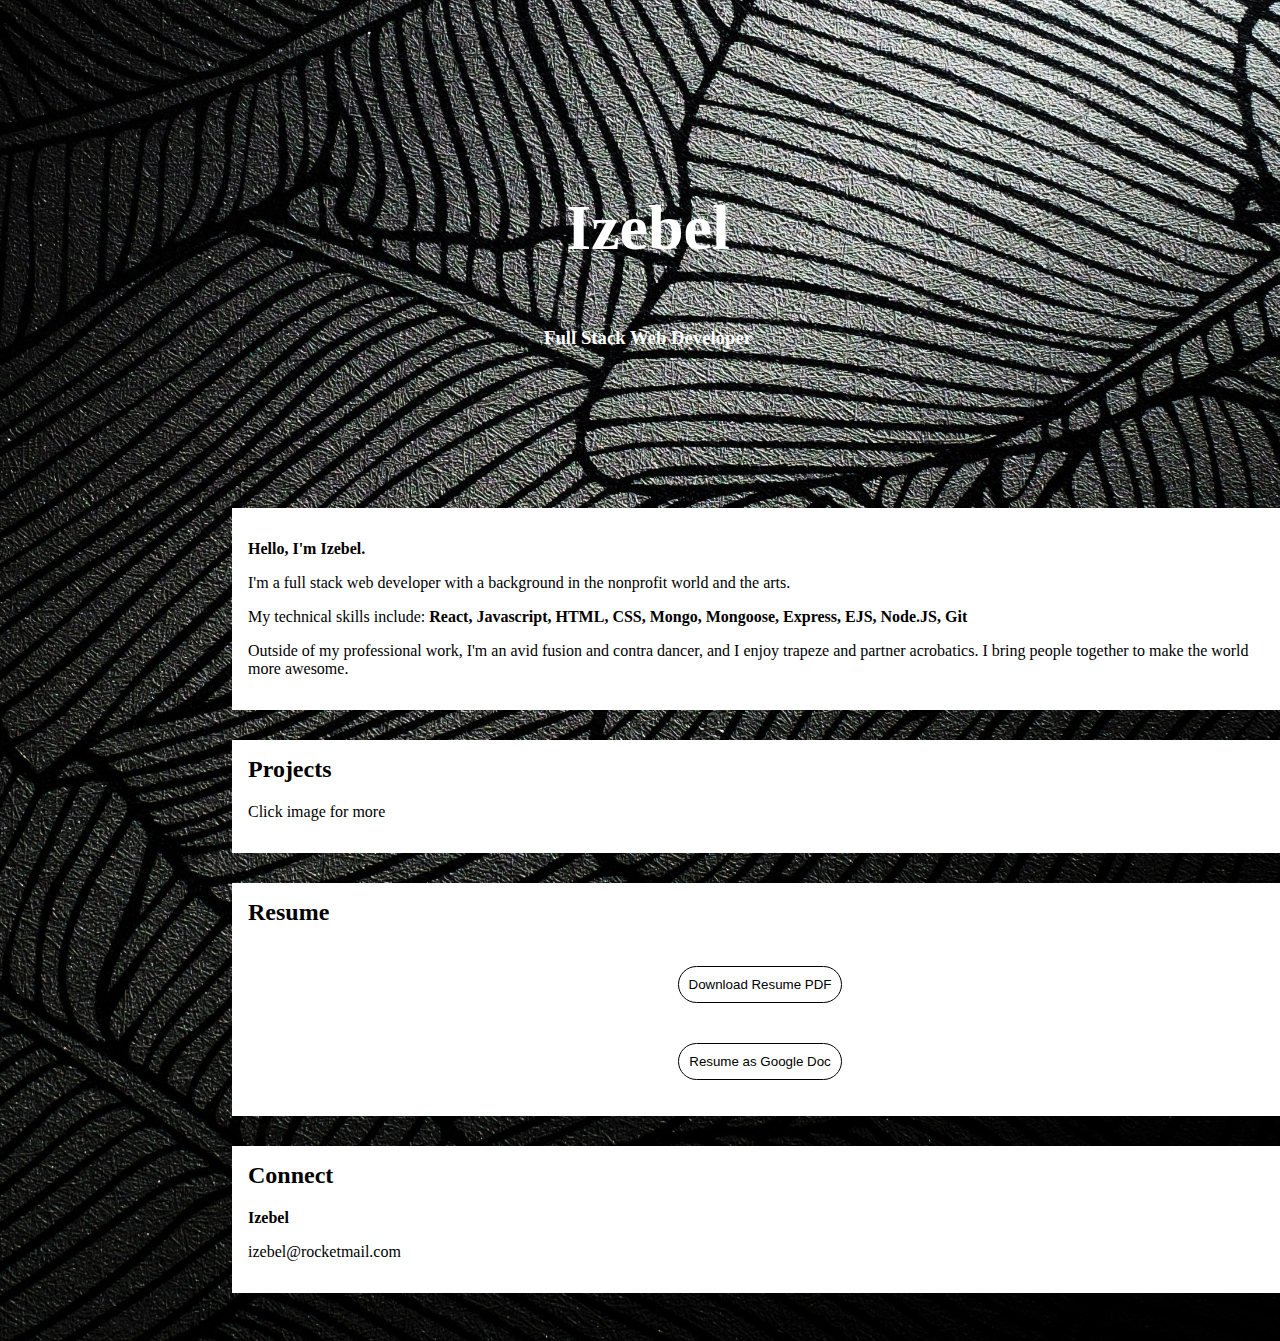
<file: index.html>
<!DOCTYPE html>
<html lang="en">
<head>
    <meta charset="UTF-8">
    <meta http-equiv="X-UA-Compatible" content="IE=edge">
    <meta name="viewport" content="width=device-width, initial-scale=1.0">
    <title>Izebel Portfolio Site</title>
    <link rel="stylesheet" href="styles.css">
    <link rel="stylesheet" href="https://use.fontawesome.com/releases/v5.15.2/css/all.css" integrity="sha384-vSIIfh2YWi9wW0r9iZe7RJPrKwp6bG+s9QZMoITbCckVJqGCCRhc+ccxNcdpHuYu" crossorigin="anonymous">
</head>
<body>

    <header>
        <!-- <h3>Izebel</h3> -->


        <a href="javascript:void(0);" id="hamburger">
            <i class="fas fa-bars fa-2x"></i>
        </a>

        <nav class="link-menu">

            <a href="" class="headlink">
                ABOUT
            </a>

            <a href="" class="headlink">
                CODING PROJECTS
            </a>

            <a href="" class="headlink">
                MORE PROJECTS
            </a>

            <a href="" class="headlink">
                RESUME
            </a>
            
            <a href="" class="headlink">
                CONNECT
            </a>

        </nav>






    </header>

    <div id="landing-div">
        <h1>Izebel</h1>
        <h3>Full Stack Web Developer</h3>
        

    </div>

    <div class="content-div">


        <div id="about-div" class="section-div">
            <p><strong>Hello, I'm Izebel.</strong></p>

            <p>I'm a full stack web developer with a background in the nonprofit world and the arts. </p>

            <p>My technical skills include:  <strong>React, Javascript, HTML, CSS, Mongo, Mongoose, Express, EJS, Node.JS, Git </strong></p>

            <p>Outside of my professional work, I'm an avid fusion and contra dancer, and I enjoy trapeze and partner acrobatics. I bring people together to make the world more awesome. </p>

        </div>


        <div id="coding-projects-div" class="section-div">
            <h2>Projects</h2>
            <p>Click image for more</p>


        </div>

        <!-- <div id="more-projects-div" class="section-div">

        </div> -->


        <div id="resume-div" class="section-div">
            <h2>Resume</h2>

            <div class="center-me">
                <!-- <a href="">Download Resume PDF</a>
                <a href="">Resume as Google Doc</a> -->

            <button>Download Resume PDF</button>

            <button>Resume as Google Doc</button>

            </div>

        </div>


        <div id="connect-div" class="section-div">
            <h2>Connect</h2>

            <p><strong>Izebel</strong></p>
            <p>izebel@rocketmail.com</p>

            <a href="https://github.com/I-z-e-b-e-l" target="_blank" rel="noopener noreferrer">
                <i class="fab fa-github-square fa-3x"></i>
            </a> 

            <a href="https://www.linkedin.com/in/seraab/" target="_blank" rel="noopener noreferrer">
                <i class="fab fa-linkedin fa-3x"></i>
            </a>

            <i class="fas fa-envelope-square fa-3x"></i>

        </div>

    </div>



    <footer>

        <h3> </h3>

    </footer>

    
</body>
</html>
</file>
<file: styles.css>
body {
    background-color: black;
    width: 100%;
    background-image: url("bgimage1.jpg");
    background-repeat: no-repeat;
    background-size: cover;
    background-position: center;
    color: white;
}


#landing-div {

    width: 100%;
    height: 500px;
    display: flex;
    justify-content: center;
    align-items: center;
    flex-direction: column;
}

h1 {
    font-size: 4em;
}

#hamburger {
        
    color:white;
    position: absolute;
    right: 0;
    top: 5%;
    margin-right: 5vw;
    font-size: 1.5em;
    /* padding: 0.5rem 1rem; */
}

.link-menu {
    display: none;
}

.link-menu.open {
    background-color: var(--tealblue);
    display: block;
    position: absolute;
    margin-left: 65vw;
}

.headlink {
    display: block;
    text-align: center;
    padding: 7% 7% 7% 7%; 
    border-top: 1px solid white;
}

.content-div {
    width: 100%;
    display: flex;
    flex-direction: column;
    /* justify-content: center; */
    align-items:flex-end;
    /* background-color: red; */

}

.section-div {
    background-color: white;
    color: black;
    width: 80%;
    padding: 1em;
    margin-bottom: 30px;
}

h2 {
    margin-top: 0;
}

button {
    background-color: white;
    color: black;
    border-radius: 25px;
    border: 1px black solid;
    padding: 10px;
    margin: 20px;
}

#resume-div a{
    color: black;
    margin-bottom: 1em;
}

.center-me {
    display: flex;
    justify-content: center;
    align-items: center;
    flex-direction: column;
}
</file>
